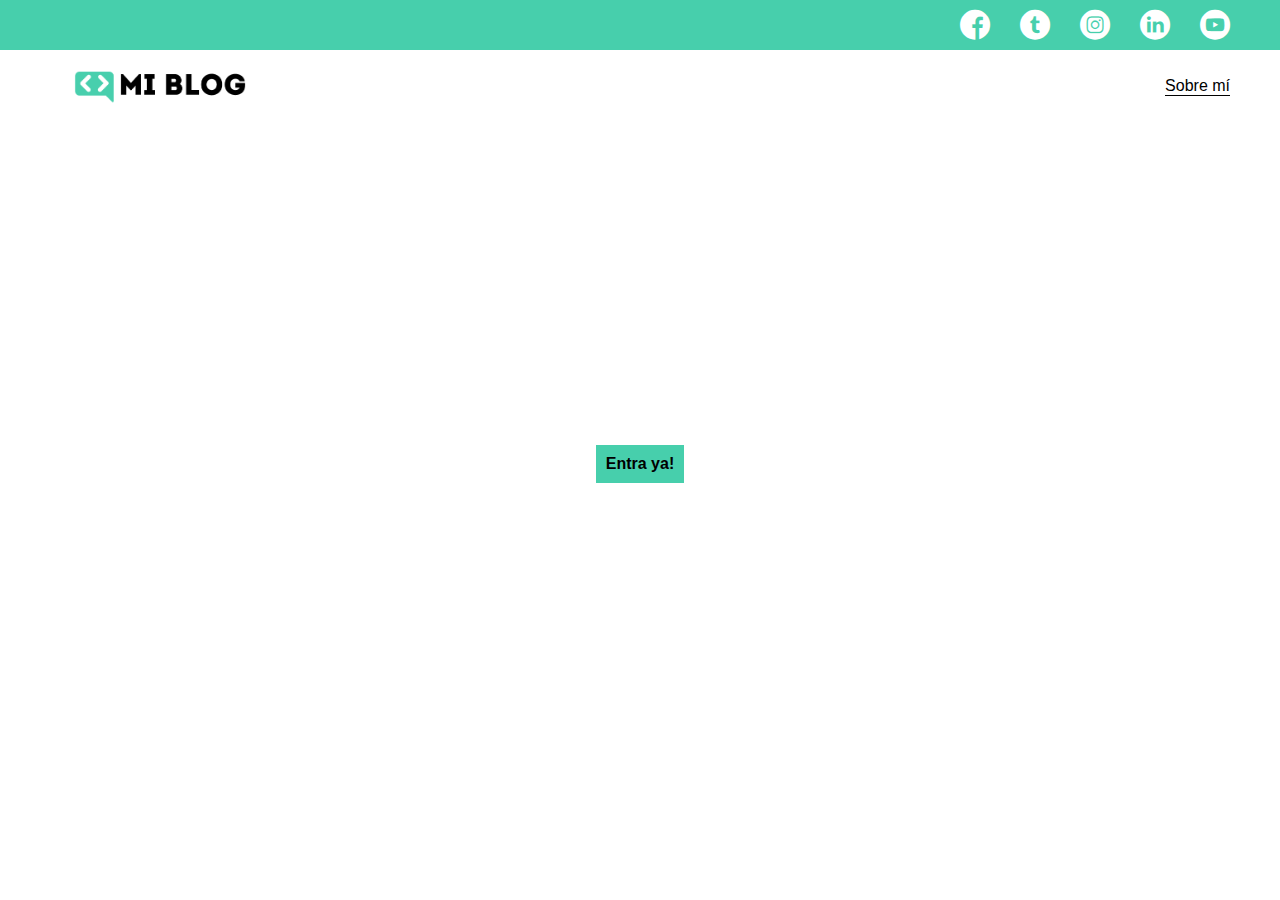
<file: index.html>
<!DOCTYPE html>
<html lang="en">
<head>
    <meta charset="UTF-8">
    <meta name="viewport" content="width=device-width, initial-scale=1.0">
    <title>Mi blog</title>
    <link rel="stylesheet" href="css/main.css">
    <link rel="stylesheet" href="css/font/flaticon.css">
</head>
<body class="home-body">
    <header>
        <section class="header-icons-container">
            <a href=""><span class="flaticon-001-facebook"></span></a>
            <a href=""><span class="flaticon-002-twitter"></span></a>
            <a href=""><span class="flaticon-011-instagram"></span></a>
            <a href=""><span class="flaticon-010-linkedin"></span></a>
            <a href=""><span class="flaticon-008-youtube"></span></a>
        </section>
        <nav>
            <section class="nav-logo-container">
                <a href="/"><img src="assets/img/Logo-negro.png" alt="Logo de mi blog"></a>
            </section>
            <section class="nav-link-container">
                <a href="perfil.html">Sobre mí</a>
            </section>
        </nav>
    </header>
    <main class="main-home">
        <p class="main-home-text">Conoce las novedades <br>y noticias del mundo tech</p>
        <button class="main-home-button"><a href="blogs.html">Entra ya!</a></button>
    </main>
</body>
</html>
</file>
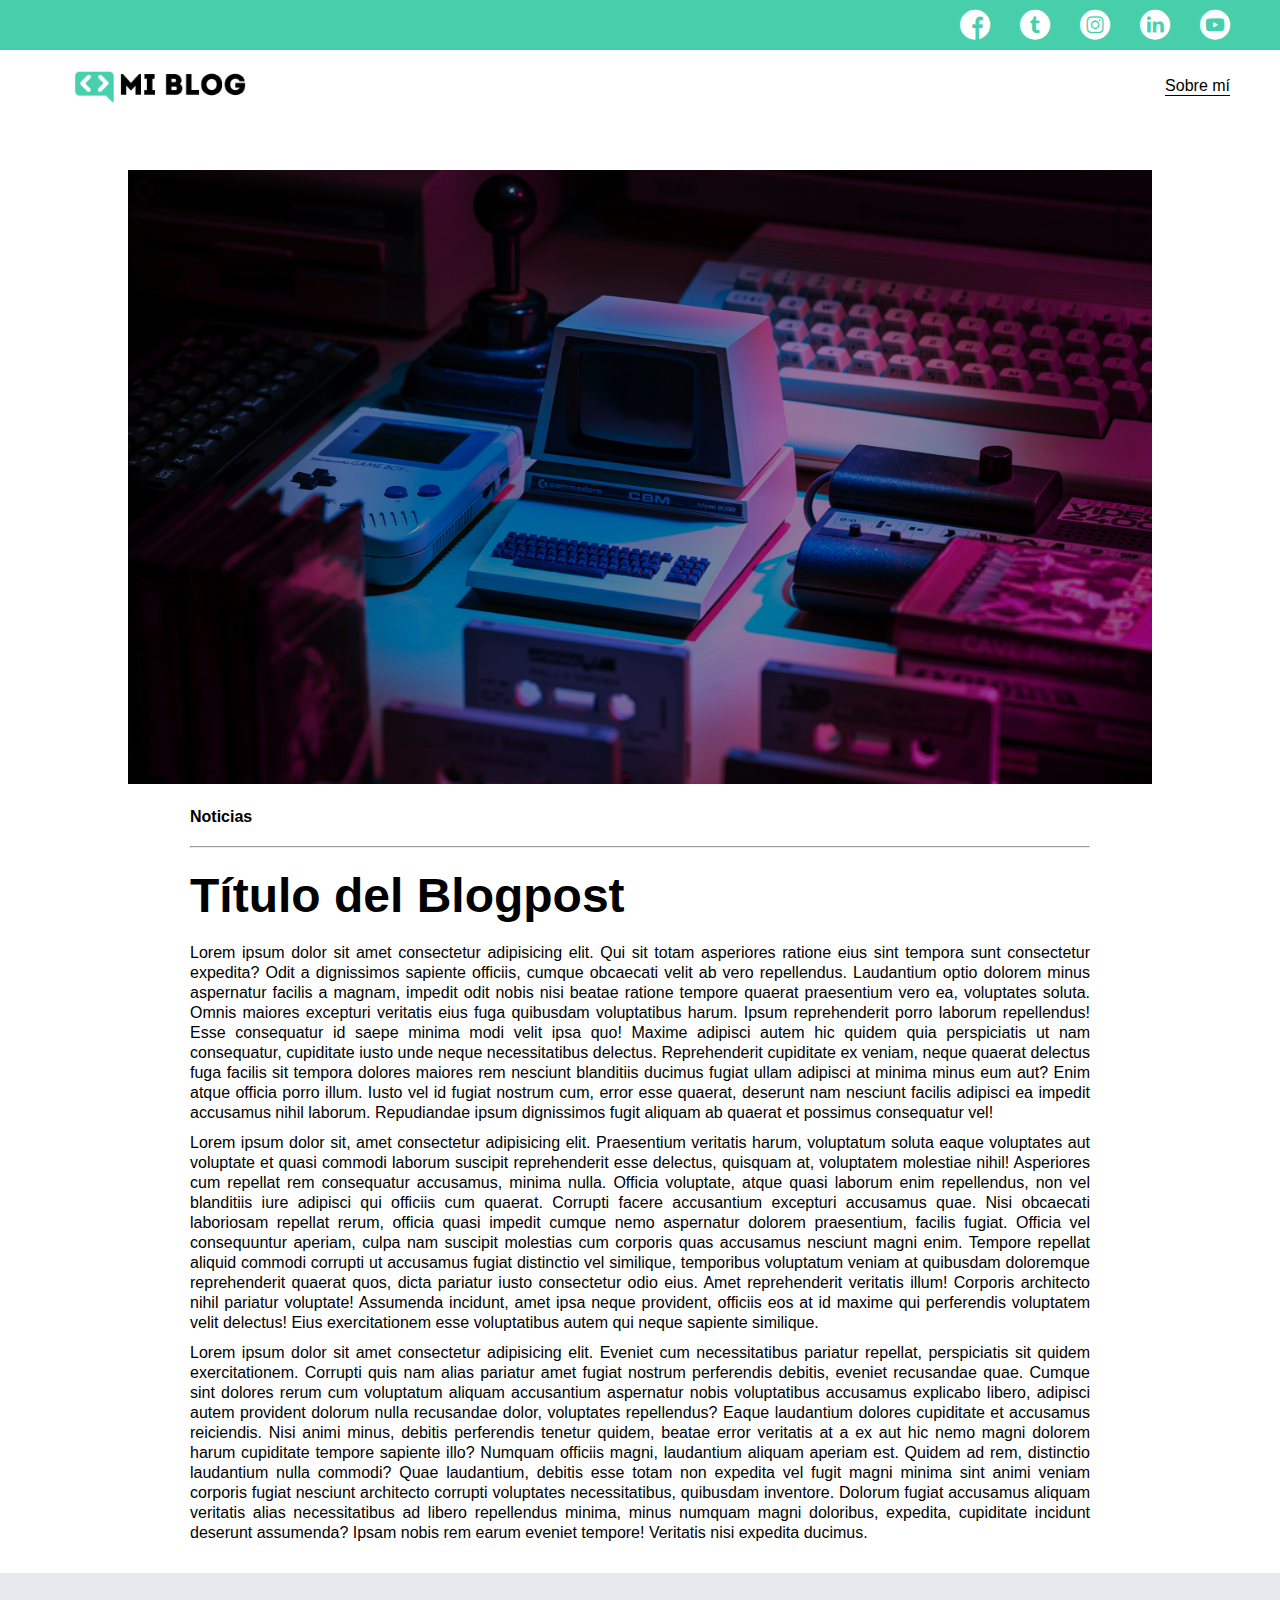
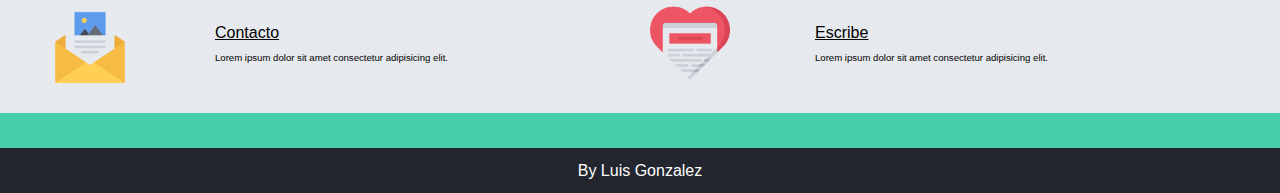
<file: blog.html>
<!DOCTYPE html>
<html lang="en">
<head>
    <meta charset="UTF-8">
    <meta name="viewport" content="width=device-width, initial-scale=1.0">
    <title>Mi blog</title>
    <link rel="stylesheet" href="css/main.css">
    <link rel="stylesheet" href="css/font/flaticon.css">
</head>
<body>
    <header>
        <section class="header-icons-container">
            <a href=""><span class="flaticon-001-facebook"></span></a>
            <a href=""><span class="flaticon-002-twitter"></span></a>
            <a href=""><span class="flaticon-011-instagram"></span></a>
            <a href=""><span class="flaticon-010-linkedin"></span></a>
            <a href=""><span class="flaticon-008-youtube"></span></a>
        </section>
        <nav>
            <section class="nav-logo-container">
                <a href="/"><img src="assets/img/Logo-negro.png" alt="Logo de mi blog"></a>
            </section>
            <section class="nav-link-container">
                <a href="perfil.html">Sobre mí</a>
            </section>
        </nav>
    </header>
    <main class="blog-home">
        <section class="grid-container blog-home-img-container">
            <img src="assets/img/main-news-img.png" alt="Logo del blogpost">
        </section>
        <section class="grid-container blog-home-info-container">
            <h2>Noticias</h2>
            <hr>
            <h1>Título del Blogpost</h1>
            <p>Lorem ipsum dolor sit amet consectetur adipisicing elit. Qui sit totam asperiores ratione eius sint tempora sunt consectetur expedita? Odit a dignissimos sapiente officiis, cumque obcaecati velit ab vero repellendus.
            Laudantium optio dolorem minus aspernatur facilis a magnam, impedit odit nobis nisi beatae ratione tempore quaerat praesentium vero ea, voluptates soluta. Omnis maiores excepturi veritatis eius fuga quibusdam voluptatibus harum.
            Ipsum reprehenderit porro laborum repellendus! Esse consequatur id saepe minima modi velit ipsa quo! Maxime adipisci autem hic quidem quia perspiciatis ut nam consequatur, cupiditate iusto unde neque necessitatibus delectus.
            Reprehenderit cupiditate ex veniam, neque quaerat delectus fuga facilis sit tempora dolores maiores rem nesciunt blanditiis ducimus fugiat ullam adipisci at minima minus eum aut? Enim atque officia porro illum.
            Iusto vel id fugiat nostrum cum, error esse quaerat, deserunt nam nesciunt facilis adipisci ea impedit accusamus nihil laborum. Repudiandae ipsum dignissimos fugit aliquam ab quaerat et possimus consequatur vel!</p>
            <p>Lorem ipsum dolor sit, amet consectetur adipisicing elit. Praesentium veritatis harum, voluptatum soluta eaque voluptates aut voluptate et quasi commodi laborum suscipit reprehenderit esse delectus, quisquam at, voluptatem molestiae nihil!
            Asperiores cum repellat rem consequatur accusamus, minima nulla. Officia voluptate, atque quasi laborum enim repellendus, non vel blanditiis iure adipisci qui officiis cum quaerat. Corrupti facere accusantium excepturi accusamus quae.
            Nisi obcaecati laboriosam repellat rerum, officia quasi impedit cumque nemo aspernatur dolorem praesentium, facilis fugiat. Officia vel consequuntur aperiam, culpa nam suscipit molestias cum corporis quas accusamus nesciunt magni enim.
            Tempore repellat aliquid commodi corrupti ut accusamus fugiat distinctio vel similique, temporibus voluptatum veniam at quibusdam doloremque reprehenderit quaerat quos, dicta pariatur iusto consectetur odio eius. Amet reprehenderit veritatis illum!
            Corporis architecto nihil pariatur voluptate! Assumenda incidunt, amet ipsa neque provident, officiis eos at id maxime qui perferendis voluptatem velit delectus! Eius exercitationem esse voluptatibus autem qui neque sapiente similique.</p>
            <p>Lorem ipsum dolor sit amet consectetur adipisicing elit. Eveniet cum necessitatibus pariatur repellat, perspiciatis sit quidem exercitationem. Corrupti quis nam alias pariatur amet fugiat nostrum perferendis debitis, eveniet recusandae quae.
            Cumque sint dolores rerum cum voluptatum aliquam accusantium aspernatur nobis voluptatibus accusamus explicabo libero, adipisci autem provident dolorum nulla recusandae dolor, voluptates repellendus? Eaque laudantium dolores cupiditate et accusamus reiciendis.
            Nisi animi minus, debitis perferendis tenetur quidem, beatae error veritatis at a ex aut hic nemo magni dolorem harum cupiditate tempore sapiente illo? Numquam officiis magni, laudantium aliquam aperiam est.
            Quidem ad rem, distinctio laudantium nulla commodi? Quae laudantium, debitis esse totam non expedita vel fugit magni minima sint animi veniam corporis fugiat nesciunt architecto corrupti voluptates necessitatibus, quibusdam inventore.
            Dolorum fugiat accusamus aliquam veritatis alias necessitatibus ad libero repellendus minima, minus numquam magni doloribus, expedita, cupiditate incidunt deserunt assumenda? Ipsam nobis rem earum eveniet tempore! Veritatis nisi expedita ducimus.</p>
        </section>
        <section class="blog-home-contact-container">
            <div class="grid-container contact-container-grid">
                <div class="contact-container">
                    <img src="assets/img/013-newsletter.png" alt="Logo de correo">
                    <div>
                        <a href="/">Contacto</a>
                        <p>Lorem ipsum dolor sit amet consectetur adipisicing elit.</p>
                    </div>
                </div>
                <div class="contact-container">
                    <img src="assets/img/006-like.png" alt="Logo de me gusta">
                    <div>
                        <a href="/">Escribe</a>
                        <p>Lorem ipsum dolor sit amet consectetur adipisicing elit.</p>
                    </div>
                </div>
            </div>
        </section>
    </main>
    <footer>
        <p>By Luis Gonzalez</p>
    </footer>
</body>
</html>
</file>
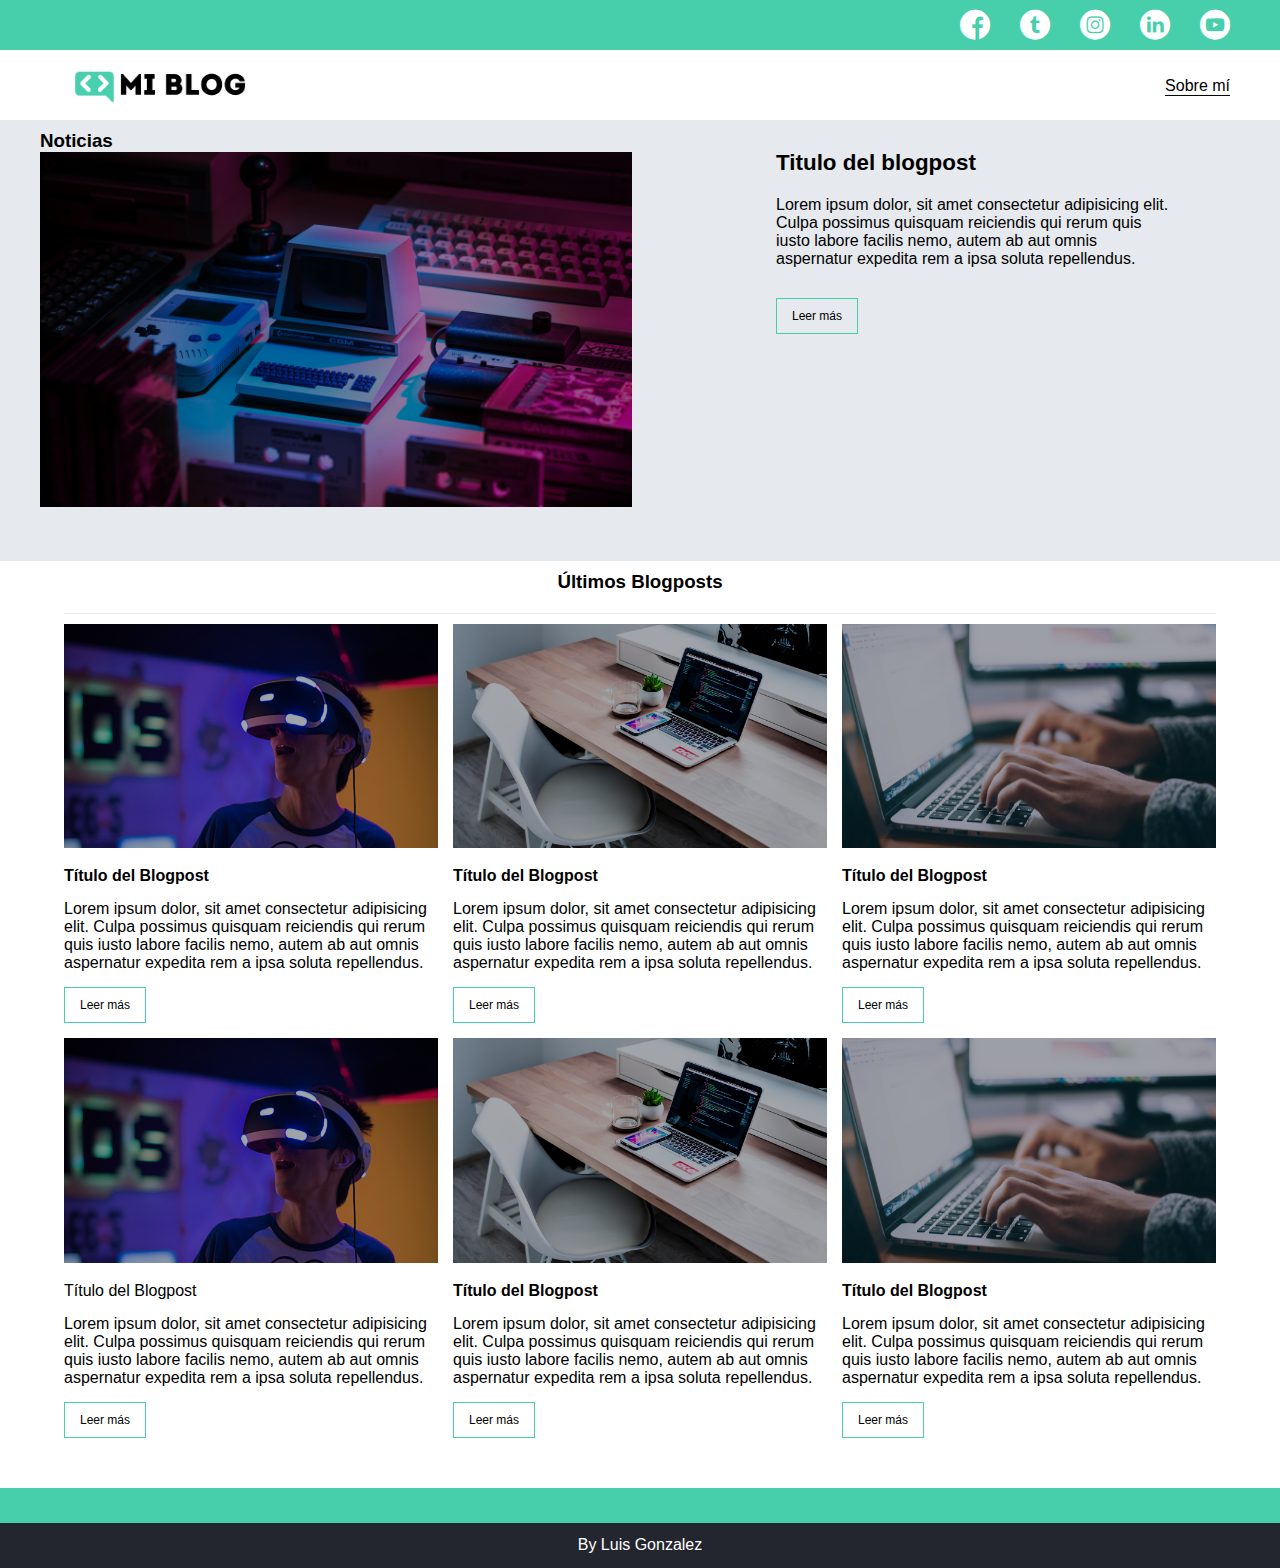
<file: blogs.html>
<!DOCTYPE html>
<html lang="en">
<head>
    <meta charset="UTF-8">
    <meta name="viewport" content="width=device-width, initial-scale=1.0">
    <title>Mi blog</title>
    <link rel="stylesheet" href="css/main.css">
    <link rel="stylesheet" href="css/font/flaticon.css">
</head>
<body>
    <header>
        <section class="header-icons-container">
            <a href=""><span class="flaticon-001-facebook"></span></a>
            <a href=""><span class="flaticon-002-twitter"></span></a>
            <a href=""><span class="flaticon-011-instagram"></span></a>
            <a href=""><span class="flaticon-010-linkedin"></span></a>
            <a href=""><span class="flaticon-008-youtube"></span></a>
        </section>
        <nav>
            <section class="nav-logo-container">
                <a href="/"><img src="assets/img/Logo-negro.png" alt="Logo de mi blog"></a>
            </section>
            <section class="nav-link-container">
                <a href="perfil.html">Sobre mí</a>
            </section>
        </nav>
    </header>
    <main class="main-blogs">
        <section class="last-blog">
            <div class="last-blog-container">
                <h3>Noticias</h3>
                <div class="last-blog-img-container">
                    <img src="assets/img/main-news-img.png" alt="Imagen de una computadora minimalista">
                </div>
            </div>
            <div class="last-blog-info-container">
                <h2>Titulo del blogpost</h2>
                <p>Lorem ipsum dolor, sit amet consectetur adipisicing elit. Culpa possimus quisquam reiciendis qui rerum quis iusto labore facilis nemo, autem ab aut omnis aspernatur expedita rem a ipsa soluta repellendus.</p>
                <a class="blogs-button" href="blog.html">Leer más</a>
            </div>
        </section>
        <section class="blogs-container">
            <h3>Últimos Blogposts</h3>
            <div class="blogs-container-grid">
                <div class="blog-item">
                    <article>
                        <img src="assets/img/post-1.png" alt="Imagen de una persona con lentes VR">
                        <p class="blog-item-title">Título del Blogpost</p>
                        <p>Lorem ipsum dolor, sit amet consectetur adipisicing elit. Culpa possimus quisquam reiciendis qui rerum quis iusto labore facilis nemo, autem ab aut omnis aspernatur expedita rem a ipsa soluta repellendus.</p>
                        <a class="blogs-button" href="blog.html">Leer más</a>
                    </article>
                </div>
                <div class="blog-item">
                    <article>
                        <img src="assets/img/post-2.png" alt="Imagen que contienes una laptop encima de un escritorio">
                        <p class="blog-item-title">Título del Blogpost</p>
                        <p>Lorem ipsum dolor, sit amet consectetur adipisicing elit. Culpa possimus quisquam reiciendis qui rerum quis iusto labore facilis nemo, autem ab aut omnis aspernatur expedita rem a ipsa soluta repellendus.</p>
                        <a class="blogs-button" href="blog.html">Leer más</a>
                    </article>
                </div>
                <div class="blog-item">
                    <article>
                        <img src="assets/img/post-3.png" alt="Imagen de una persona tecleando en una laptop">
                        <p class="blog-item-title">Título del Blogpost</p>
                        <p>Lorem ipsum dolor, sit amet consectetur adipisicing elit. Culpa possimus quisquam reiciendis qui rerum quis iusto labore facilis nemo, autem ab aut omnis aspernatur expedita rem a ipsa soluta repellendus.</p>
                        <a class="blogs-button" href="blog.html">Leer más</a>
                    </article>
                </div>
                <div class="blog-item">
                    <article>
                        <img src="assets/img/post-1.png" alt="Imagen de una persona con lentes VR">
                        <p>Título del Blogpost</p>
                        <p>Lorem ipsum dolor, sit amet consectetur adipisicing elit. Culpa possimus quisquam reiciendis qui rerum quis iusto labore facilis nemo, autem ab aut omnis aspernatur expedita rem a ipsa soluta repellendus.</p>
                        <a class="blogs-button" href="blog.html">Leer más</a>
                    </article>
                </div>
                <div class="blog-item"> 
                    <article>
                        <img src="assets/img/post-2.png" alt="Imagen que contienes una laptop encima de un escritorio">
                        <p class="blog-item-title">Título del Blogpost</p>
                        <p>Lorem ipsum dolor, sit amet consectetur adipisicing elit. Culpa possimus quisquam reiciendis qui rerum quis iusto labore facilis nemo, autem ab aut omnis aspernatur expedita rem a ipsa soluta repellendus.</p>
                        <a class="blogs-button" href="blog.html">Leer más</a>
                    </article>
                </div>
                <div class="blog-item">
                    <article>
                        <img src="assets/img/post-3.png" alt="Imagen de una persona tecleando en una laptop">
                        <p class="blog-item-title">Título del Blogpost</p>
                        <p>Lorem ipsum dolor, sit amet consectetur adipisicing elit. Culpa possimus quisquam reiciendis qui rerum quis iusto labore facilis nemo, autem ab aut omnis aspernatur expedita rem a ipsa soluta repellendus.</p>
                        <a class="blogs-button" href="blog.html">Leer más</a>
                    </article>
                </div>
            </div>
        </section>
    </main>
    <footer>
        <p>By Luis Gonzalez</p>
    </footer>
</body>
</html>
</file>
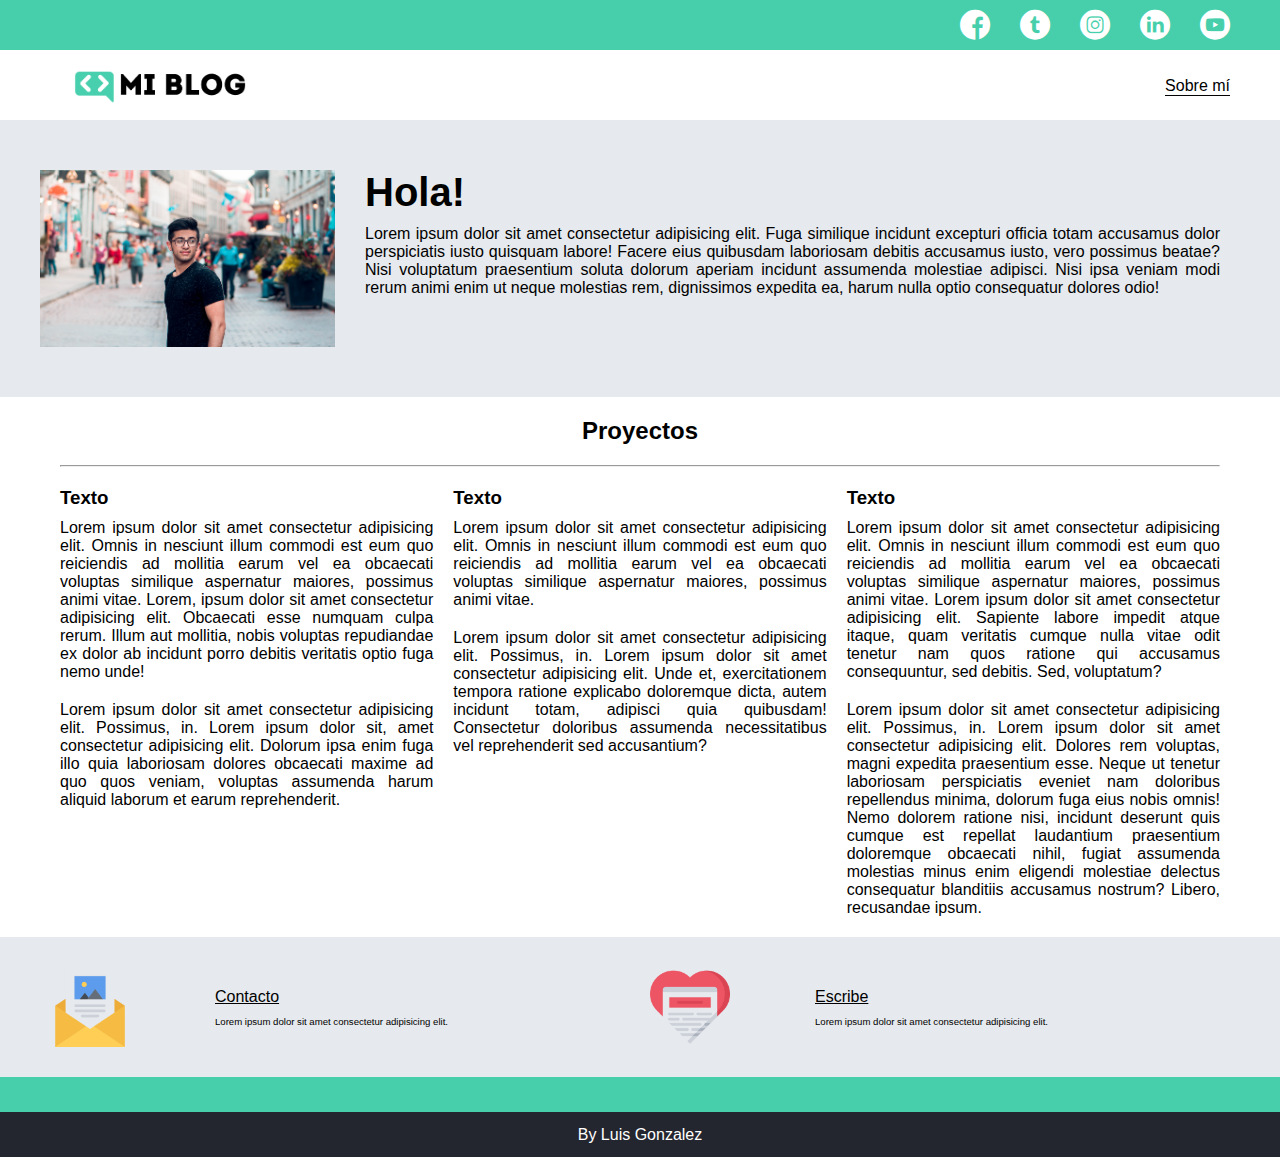
<file: perfil.html>
<!DOCTYPE html>
<html lang="en">
<head>
    <meta charset="UTF-8">
    <meta name="viewport" content="width=device-width, initial-scale=1.0">
    <title>Mi blog</title>
    <link rel="stylesheet" href="css/main.css">
    <link rel="stylesheet" href="css/font/flaticon.css">
</head>
<body>
    <header>
        <section class="header-icons-container">
            <a href=""><span class="flaticon-001-facebook"></span></a>
            <a href=""><span class="flaticon-002-twitter"></span></a>
            <a href=""><span class="flaticon-011-instagram"></span></a>
            <a href=""><span class="flaticon-010-linkedin"></span></a>
            <a href=""><span class="flaticon-008-youtube"></span></a>
        </section>
        <nav>
            <section class="nav-logo-container">
                <a href="/"><img src="assets/img/Logo-negro.png" alt="Logo de mi blog"></a>
            </section>
            <section class="nav-link-container">
                <a href="perfil.html">Sobre mí</a>
            </section>
        </nav>
    </header>
    <main class="perfil-main">
        <section class="perfil-info-container">
            <div class="grid-container info-container-grid">
                <img src="assets/img/profile-pic.jpg" alt="Imagen de perfil">
                <div class="perfil-info">
                    <h1>Hola!</h1>
                    <p>Lorem ipsum dolor sit amet consectetur adipisicing elit. Fuga similique incidunt excepturi officia totam accusamus dolor perspiciatis iusto quisquam labore! Facere eius quibusdam laboriosam debitis accusamus iusto, vero possimus beatae?
                    Nisi voluptatum praesentium soluta dolorum aperiam incidunt assumenda molestiae adipisci. Nisi ipsa veniam modi rerum animi enim ut neque molestias rem, dignissimos expedita ea, harum nulla optio consequatur dolores odio!</p>
                </div>
            </div>
        </section>
        <section class="perfil-proyectos grid-container">
            <h2>Proyectos</h2>
            <hr>
            <div class="proyectos-container">
                <article class="proyecto-item">
                    <h3>Texto</h3>
                    <p>Lorem ipsum dolor sit amet consectetur adipisicing elit. Omnis in nesciunt illum commodi est eum quo reiciendis ad mollitia earum vel ea obcaecati voluptas similique aspernatur maiores, possimus animi vitae. Lorem, ipsum dolor sit amet consectetur adipisicing elit. Obcaecati esse numquam culpa rerum. Illum aut mollitia, nobis voluptas repudiandae ex dolor ab incidunt porro debitis veritatis optio fuga nemo unde!</p>
                    <p>Lorem ipsum dolor sit amet consectetur adipisicing elit. Possimus, in. Lorem ipsum dolor sit, amet consectetur adipisicing elit. Dolorum ipsa enim fuga illo quia laboriosam dolores obcaecati maxime ad quo quos veniam, voluptas assumenda harum aliquid laborum et earum reprehenderit.</p>
                </article>
                <article class="proyecto-item">
                    <h3>Texto</h3>
                    <p>Lorem ipsum dolor sit amet consectetur adipisicing elit. Omnis in nesciunt illum commodi est eum quo reiciendis ad mollitia earum vel ea obcaecati voluptas similique aspernatur maiores, possimus animi vitae.</p>
                    <p>Lorem ipsum dolor sit amet consectetur adipisicing elit. Possimus, in. Lorem ipsum dolor sit amet consectetur adipisicing elit. Unde et, exercitationem tempora ratione explicabo doloremque dicta, autem incidunt totam, adipisci quia quibusdam! Consectetur doloribus assumenda necessitatibus vel reprehenderit sed accusantium?</p>
                </article>
                <article class="proyecto-item">
                    <h3>Texto</h3>
                    <p>Lorem ipsum dolor sit amet consectetur adipisicing elit. Omnis in nesciunt illum commodi est eum quo reiciendis ad mollitia earum vel ea obcaecati voluptas similique aspernatur maiores, possimus animi vitae. Lorem ipsum dolor sit amet consectetur adipisicing elit. Sapiente labore impedit atque itaque, quam veritatis cumque nulla vitae odit tenetur nam quos ratione qui accusamus consequuntur, sed debitis. Sed, voluptatum?</p>
                    <p>Lorem ipsum dolor sit amet consectetur adipisicing elit. Possimus, in. Lorem ipsum dolor sit amet consectetur adipisicing elit. Dolores rem voluptas, magni expedita praesentium esse. Neque ut tenetur laboriosam perspiciatis eveniet nam doloribus repellendus minima, dolorum fuga eius nobis omnis!
                    Nemo dolorem ratione nisi, incidunt deserunt quis cumque est repellat laudantium praesentium doloremque obcaecati nihil, fugiat assumenda molestias minus enim eligendi molestiae delectus consequatur blanditiis accusamus nostrum? Libero, recusandae ipsum.</p>
                </article>
            </div>
        </section>
        <section class="blog-home-contact-container">
            <div class="grid-container contact-container-grid">
                <div class="contact-container">
                    <img src="assets/img/013-newsletter.png" alt="Logo de correo">
                    <div>
                        <a href="/">Contacto</a>
                        <p>Lorem ipsum dolor sit amet consectetur adipisicing elit.</p>
                    </div>
                </div>
                <div class="contact-container">
                    <img src="assets/img/006-like.png" alt="Logo de me gusta">
                    <div>
                        <a href="/">Escribe</a>
                        <p>Lorem ipsum dolor sit amet consectetur adipisicing elit.</p>
                    </div>
                </div>
            </div>
        </section>
    </main>
    <footer>
        <p>By Luis Gonzalez</p>
    </footer>
</body>
</html>
</file>
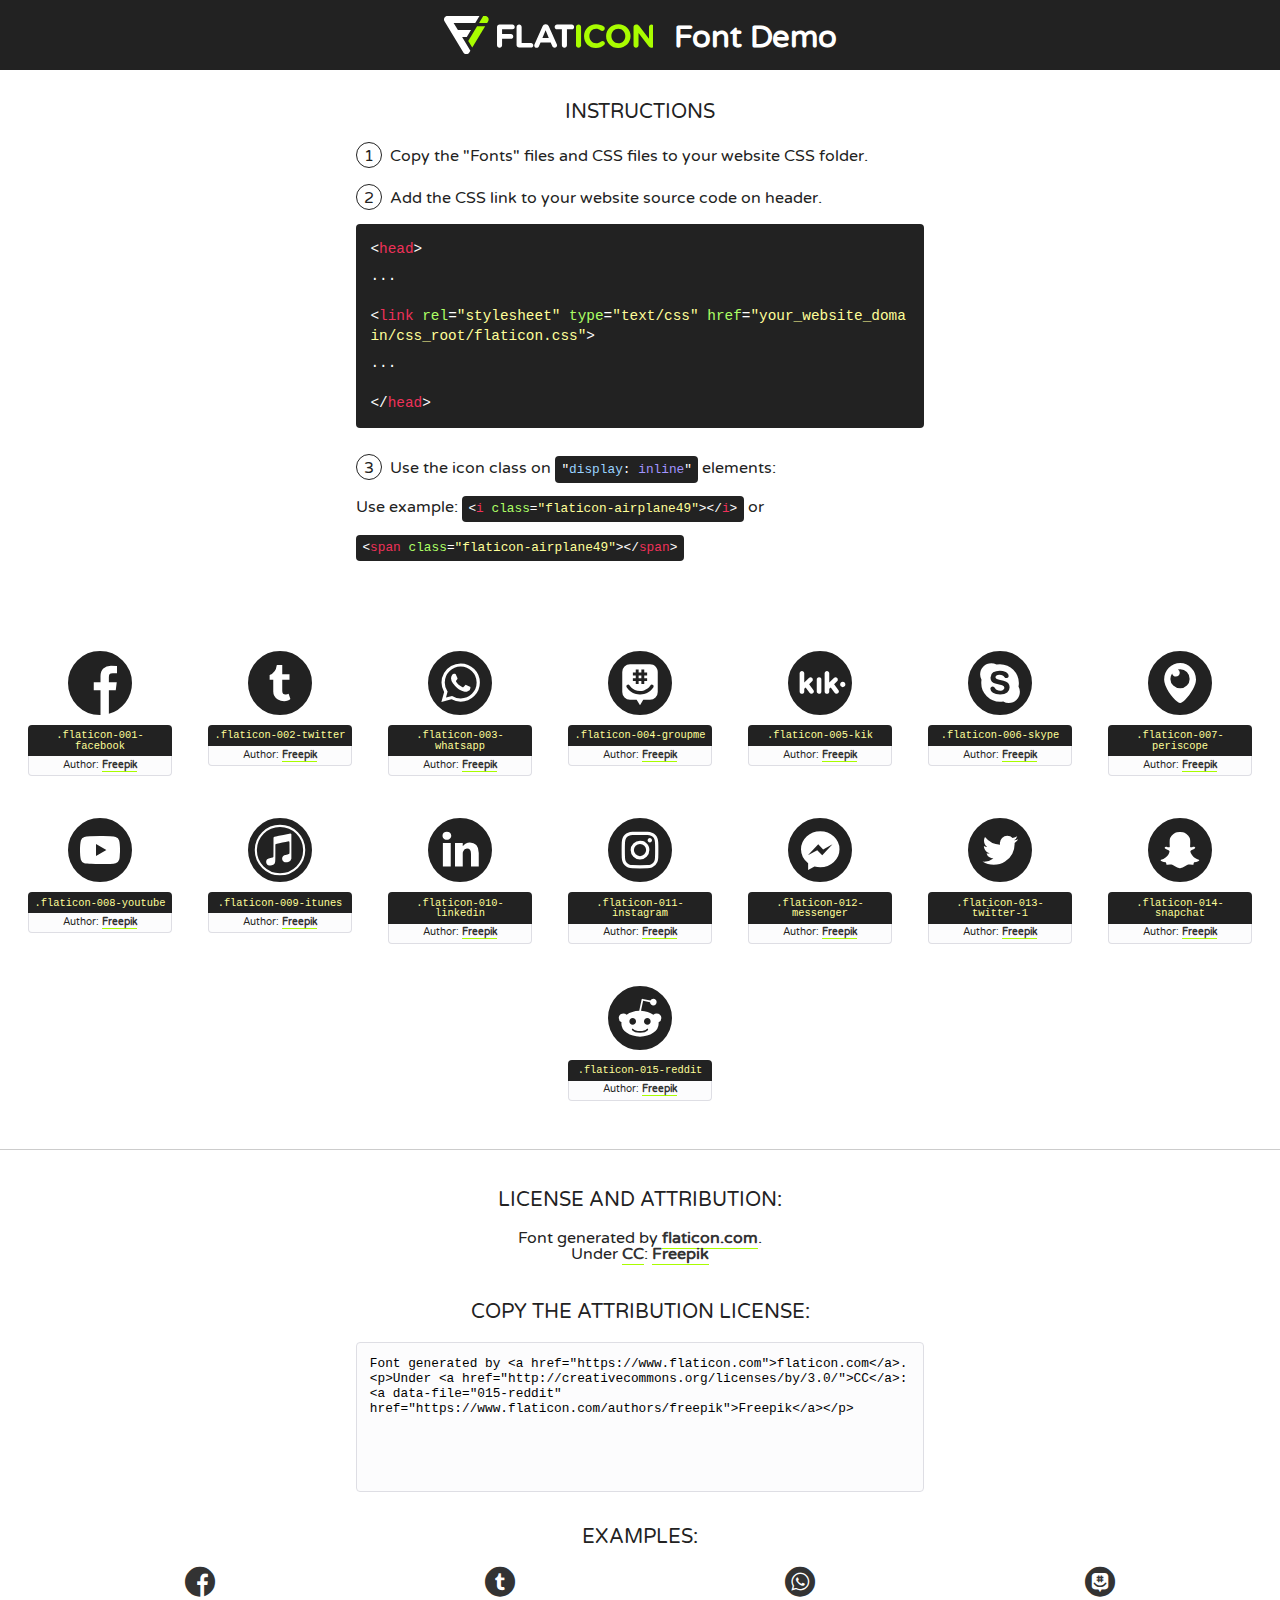
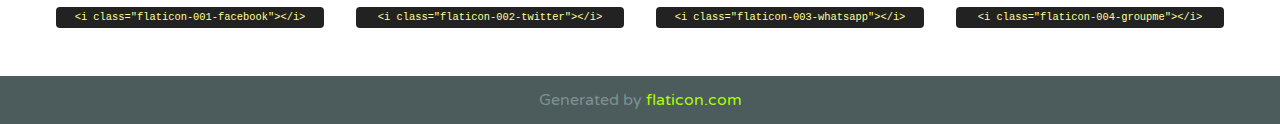
<file: css/font/flaticon.html>
<!DOCTYPE html>
<!--
  Flaticon icon font: Flaticon
  Creation date: 20/12/2018 09:27
-->
<html>
<!DOCTYPE html>
<html>

<head>
    <title>Flaticon WebFont</title>
    <link href="http://fonts.googleapis.com/css?family=Varela+Round" rel="stylesheet" type="text/css" />
    <link rel="stylesheet" type="text/css" href="flaticon.css">
    <meta charset="UTF-8">
    <style>
    html, body, div, span, applet, object, iframe,
    h1, h2, h3, h4, h5, h6, p, blockquote, pre,
    a, abbr, acronym, address, big, cite, code,
    del, dfn, em, img, ins, kbd, q, s, samp,
    small, strike, strong, sub, sup, tt, var,
    b, u, i, center,
    dl, dt, dd, ol, ul, li,
    fieldset, form, label, legend,
    table, caption, tbody, tfoot, thead, tr, th, td,
    article, aside, canvas, details, embed, 
    figure, figcaption, footer, header, hgroup, 
    menu, nav, output, ruby, section, summary,
    time, mark, audio, video {
        margin: 0;
        padding: 0;
        border: 0;
        font-size: 100%;
        font: inherit;
        vertical-align: baseline;
    }
    /* HTML5 display-role reset for older browsers */
    article, aside, details, figcaption, figure, 
    footer, header, hgroup, menu, nav, section {
        display: block;
    }
    body {
        line-height: 1;
    }
    ol, ul {
        list-style: none;
    }
    blockquote, q {
        quotes: none;
    }
    blockquote:before, blockquote:after,
    q:before, q:after {
        content: '';
        content: none;
    }
    table {
        border-collapse: collapse;
        border-spacing: 0;
    }
    body {
        font-family: 'Varela Round', Helvetica, Arial, sans-serif;
        font-size: 16px;
        color: #222;
    }
    a {
        color: #333;
        border-bottom: 1px solid #a9fd00;
        font-weight: bold;
        text-decoration: none;
    }
    * {
        -moz-box-sizing: border-box;
        -webkit-box-sizing: border-box;
        box-sizing: border-box;
        margin: 0;
        padding: 0;
    }
    [class^="flaticon-"]:before, [class*=" flaticon-"]:before, [class^="flaticon-"]:after, [class*=" flaticon-"]:after {
        font-family: Flaticon;
        font-size: 30px;
        font-style: normal;
        margin-left: 20px;
        color: #333;
    }
    .wrapper {
        max-width: 600px;
        margin: auto;
        padding: 0 1em;
    }
    .title {
        font-size: 1.25em;
        text-align: center;
        margin-bottom: 1em;
        text-transform: uppercase;
    }
    header {
        text-align: center;
        background-color: #222;
        color: #fff;
        padding: 1em;
    }
    header .logo {
        width: 210px;
        height: 38px;
        display: inline-block;
        vertical-align: middle;
        margin-right: 1em;
        border: none;
    }
    header strong {
        font-size: 1.95em;
        font-weight: bold;
        vertical-align: middle;
        margin-top: 5px;
        display: inline-block;
    }
    .demo {
        margin: 2em auto;
        line-height: 1.25em;
    }
    .demo ul li {
        margin-bottom: 1em;
    }
    .demo ul li .num {
        color: #222;
        border-radius: 20px;
        display: inline-block;
        width: 26px;
        padding: 3px;
        height: 26px;
        text-align: center;
        margin-right: 0.5em;
        border: 1px solid #222;
    }
    .demo ul li code {
        background-color: #222;
        border-radius: 4px;
        padding: 0.25em 0.5em;
        display: inline-block;
        color: #fff;
        font-family: Consolas,Monaco,Lucida Console,Liberation Mono,DejaVu Sans Mono,Bitstream Vera Sans Mono,Courier New, monospace;
        font-weight: lighter;
        margin-top: 1em;
        font-size: 0.8em;
        word-break: break-all;
    }
    .demo ul li code.big {
        padding: 1em;
        font-size: 0.9em;
    }
    .demo ul li code .red {
        color: #EF3159;
    }
    .demo ul li code .green {
        color: #ACFF65;
    }
    .demo ul li code .yellow {
        color: #FFFF99;
    }
    .demo ul li code .blue {
        color: #99D3FF;
    }
    .demo ul li code .purple {
        color: #A295FF;
    }
    .demo ul li code .dots {
        margin-top: 0.5em;
        display: block;
    }
    #glyphs {
        border-bottom: 1px solid #ccc;
        padding: 2em 0;
        text-align: center;
    }
    .glyph {
        display: inline-block;
        width: 9em;
        margin: 1em;
        text-align: center;
        vertical-align: top;
        background: #FFF;
    }
    .glyph .glyph-icon {
        padding: 10px;
        display: block;
        font-family:"Flaticon";
        font-size: 64px;
        line-height: 1;
    }
    .glyph .glyph-icon:before {
        font-size: 64px;
        color: #222;
        margin-left: 0;
    }
    .class-name {
        font-size: 0.65em;
        background-color: #222;
        color: #fff;
        border-radius: 4px 4px 0 0;
        padding: 0.5em;
        color: #FFFF99;
        font-family: Consolas,Monaco,Lucida Console,Liberation Mono,DejaVu Sans Mono,Bitstream Vera Sans Mono,Courier New, monospace;
    }
    .author-name {
        font-size: 0.6em;
        background-color: #fcfcfd;
        border: 1px solid #DEDEE4;
        border-top: 0;
        border-radius: 0 0 4px 4px;
        padding: 0.5em;
    }
    .class-name:last-child {
        font-size: 10px;
        color:#888;
    }
    .class-name:last-child a {
        font-size: 10px;
        color:#555;
    }
    .class-name:last-child a:hover {
        color:#a9fd00;
    }
    .glyph > input {
        display: block;
        width: 100px;
        margin: 5px auto;
        text-align: center;
        font-size: 12px;
        cursor: text;
    }
    .glyph > input.icon-input {
        font-family:"Flaticon";
        font-size: 16px;
        margin-bottom: 10px;
    }
    .attribution .title {
        margin-top: 2em;
    }
    .attribution textarea {
        background-color: #fcfcfd;
        padding: 1em;
        border: none;
        box-shadow: none;
        border: 1px solid #DEDEE4;
        border-radius: 4px;
        resize: none;
        width: 100%;
        height: 150px;
        font-size: 0.8em;
        font-family: Consolas,Monaco,Lucida Console,Liberation Mono,DejaVu Sans Mono,Bitstream Vera Sans Mono,Courier New, monospace;
        -webkit-appearance: none;
    }
    .iconsuse {
        margin: 2em auto;
        text-align: center;
        max-width: 1200px;
    }
    .iconsuse:after {
        content: '';
        display: table;
        clear: both;
    }
    .iconsuse .image {
        float: left;
        width: 25%;
        padding: 0 1em;
    }
    .iconsuse .image p {
        margin-bottom: 1em;
    }
    .iconsuse .image span {
        display: block;
        font-size: 0.65em;
        background-color: #222;
        color: #fff;
        border-radius: 4px;
        padding: 0.5em;
        color: #FFFF99;
        margin-top: 1em;
        font-family: Consolas,Monaco,Lucida Console,Liberation Mono,DejaVu Sans Mono,Bitstream Vera Sans Mono,Courier New, monospace;
    }
    #footer {
        text-align: center;
        background-color: #4C5B5C;
        color: #7c9192;
        padding: 1em;
    }
    #footer a {
        border: none;
        color: #a9fd00;
        font-weight: normal;
    }
    @media (max-width: 960px) {
        .iconsuse .image {
            width: 50%;
        }
    }
    @media (max-width: 560px) {
        .iconsuse .image {
            width: 100%;
        }
    }
    </style>
</head>

<body class="characters-off">

    <header>
        <a href="https://www.flaticon.com" target="_blank" class="logo">
            <svg version="1.1" xmlns="http://www.w3.org/2000/svg" xmlns:xlink="http://www.w3.org/1999/xlink" xmlns:a="http://ns.adobe.com/AdobeSVGViewerExtensions/3.0/" viewBox="0 0 560.875 102.036" enable-background="new 0 0 560.875 102.036" xml:space="preserve">
                <defs>
                </defs>
                <g>
                    <g class="letters">
                        <path fill="#ffffff" d="M141.596,29.675c0-3.777,2.985-6.767,6.764-6.767h34.438c3.426,0,6.15,2.728,6.15,6.15
                        c0,3.43-2.724,6.149-6.15,6.149h-27.674v13.091h23.719c3.429,0,6.151,2.724,6.151,6.15c0,3.43-2.723,6.149-6.151,6.149h-23.719
                        v17.574c0,3.773-2.986,6.761-6.764,6.761c-3.779,0-6.764-2.989-6.764-6.761V29.675z"></path>
                        <path fill="#ffffff" d="M193.844,29.149c0-3.781,2.985-6.767,6.764-6.767c3.776,0,6.763,2.985,6.763,6.767v42.957h25.039
                        c3.426,0,6.149,2.726,6.149,6.153c0,3.425-2.723,6.15-6.149,6.15h-31.802c-3.779,0-6.764-2.986-6.764-6.768V29.149z"></path>
                        <path fill="#ffffff" d="M241.891,75.71l21.438-48.407c1.492-3.341,4.215-5.357,7.906-5.357h0.792
                        c3.686,0,6.323,2.017,7.815,5.357l21.439,48.407c0.436,0.967,0.701,1.845,0.701,2.723c0,3.602-2.809,6.501-6.414,6.501
                        c-3.161,0-5.269-1.845-6.499-4.655l-4.132-9.661h-27.059l-4.301,10.102c-1.144,2.631-3.426,4.214-6.237,4.214
                        c-3.517,0-6.24-2.81-6.24-6.325C241.1,77.64,241.451,76.677,241.891,75.71z M279.932,58.666l-8.521-20.297l-8.526,20.297H279.932
                        z"></path>
                        <path fill="#ffffff" d="M314.864,35.387H301.86c-3.429,0-6.239-2.813-6.239-6.238c0-3.429,2.811-6.24,6.239-6.24h39.533
                        c3.426,0,6.237,2.811,6.237,6.24c0,3.425-2.811,6.238-6.237,6.238h-13.001v42.785c0,3.773-2.99,6.761-6.764,6.761
                        c-3.779,0-6.764-2.989-6.764-6.761V35.387z"></path>
                        <path fill="#A9FD00" d="M352.615,29.149c0-3.781,2.985-6.767,6.767-6.767c3.774,0,6.761,2.985,6.761,6.767v49.024
                        c0,3.773-2.987,6.761-6.761,6.761c-3.781,0-6.767-2.989-6.767-6.761V29.149z"></path>
                        <path fill="#A9FD00" d="M374.132,53.836v-0.179c0-17.481,13.178-31.801,32.065-31.801c9.22,0,15.459,2.458,20.557,6.238
                        c1.402,1.054,2.637,2.985,2.637,5.357c0,3.692-2.985,6.59-6.681,6.59c-1.845,0-3.071-0.702-4.044-1.319
                        c-3.776-2.813-7.729-4.393-12.562-4.393c-10.364,0-17.831,8.611-17.831,19.154v0.173c0,10.542,7.291,19.329,17.831,19.329
                        c5.715,0,9.492-1.756,13.359-4.834c1.049-0.874,2.458-1.491,4.039-1.491c3.429,0,6.325,2.813,6.325,6.236
                        c0,2.106-1.056,3.78-2.282,4.834c-5.539,4.834-12.036,7.733-21.878,7.733C387.572,85.464,374.132,71.493,374.132,53.836z"></path>
                        <path fill="#A9FD00" d="M433.009,53.836v-0.179c0-17.481,13.79-31.801,32.766-31.801c18.981,0,32.592,14.143,32.592,31.628v0.173
                        c0,17.483-13.785,31.807-32.769,31.807C446.625,85.464,433.009,71.32,433.009,53.836z M484.224,53.836v-0.179
                        c0-10.539-7.725-19.326-18.626-19.326c-10.893,0-18.449,8.611-18.449,19.154v0.173c0,10.542,7.73,19.329,18.626,19.329
                        C476.676,72.986,484.224,64.378,484.224,53.836z"></path>
                        <path fill="#A9FD00" d="M506.233,29.321c0-3.774,2.99-6.763,6.767-6.763h1.401c3.252,0,5.183,1.583,7.029,3.953l26.093,34.265
                        V29.059c0-3.692,2.99-6.677,6.681-6.677c3.683,0,6.671,2.985,6.671,6.677v48.934c0,3.78-2.987,6.765-6.764,6.765h-0.436
                        c-3.257,0-5.188-1.581-7.034-3.953l-27.056-35.492v32.944c0,3.687-2.985,6.676-6.678,6.676c-3.683,0-6.673-2.989-6.673-6.676
                        V29.321z"></path>
                    </g>
                    <g class="insignia">
                        <path fill="#ffffff" d="M48.372,56.137h12.517l11.156-18.537H37.186L25.688,18.539h57.825L94.668,0H9.271
                        C5.925,0,2.842,1.801,1.198,4.716c-1.644,2.907-1.593,6.482,0.134,9.343l50.38,83.501c1.678,2.781,4.689,4.476,7.938,4.476
                        c3.246,0,6.257-1.695,7.935-4.476l2.898-4.804L48.372,56.137z"></path>
                        <g class="i">
                            <path fill="#A9FD00" d="M93.575,18.539h0.031v0.004l21.652,0.004l2.705-4.488c1.727-2.861,1.778-6.436,0.133-9.343
                            C116.454,1.801,113.371,0,110.026,0h-5.294L93.575,18.539z"></path>
                            <polygon fill="#A9FD00" points="88.291,27.356 64.725,66.486 75.519,84.404 109.942,27.356"></polygon>
                        </g>
                    </g>
                </g>
            </svg>
        </a>
        <strong>Font Demo</strong>
    </header>


    <section class="demo wrapper">

        <p class="title">Instructions</p>

        <ul>
            <li>
                <span class="num">1</span>Copy the "Fonts" files and CSS files to your website CSS folder.
            </li>
            <li>
                <span class="num">2</span>Add the CSS link to your website source code on header.
                <code class="big">
                    &lt;<span class="red">head</span>&gt;
                    <br/><span class="dots">...</span>
                    <br/>&lt;<span class="red">link</span> <span class="green">rel</span>=<span class="yellow">"stylesheet"</span> <span class="green">type</span>=<span class="yellow">"text/css"</span> <span class="green">href</span>=<span class="yellow">"your_website_domain/css_root/flaticon.css"</span>&gt;
                    <br/><span class="dots">...</span>
                    <br/>&lt;/<span class="red">head</span>&gt;
                </code>
            </li>

            <li>
                <p>
                    <span class="num">3</span>Use the icon class on <code>"<span class="blue">display</span>:<span class="purple"> inline</span>"</code> elements:
                    <br />
                    Use example: <code>&lt;<span class="red">i</span> <span class="green">class</span>=<span class="yellow">&quot;flaticon-airplane49&quot;</span>&gt;&lt;/<span class="red">i</span>&gt;</code> or <code>&lt;<span class="red">span</span> <span class="green">class</span>=<span class="yellow">&quot;flaticon-airplane49&quot;</span>&gt;&lt;/<span class="red">span</span>&gt;</code>
            </li>
        </ul>

    </section>




   <section id="glyphs">          
    
      
        <div class="glyph"><div class="glyph-icon flaticon-001-facebook"></div>
            <div class="class-name">.flaticon-001-facebook</div>
            <div class="author-name">Author: <a data-file="001-facebook" href="https://www.flaticon.com/authors/freepik">Freepik</a> </div> 
        </div>        
        
        <div class="glyph"><div class="glyph-icon flaticon-002-twitter"></div>
            <div class="class-name">.flaticon-002-twitter</div>
            <div class="author-name">Author: <a data-file="002-twitter" href="https://www.flaticon.com/authors/freepik">Freepik</a> </div> 
        </div>        
        
        <div class="glyph"><div class="glyph-icon flaticon-003-whatsapp"></div>
            <div class="class-name">.flaticon-003-whatsapp</div>
            <div class="author-name">Author: <a data-file="003-whatsapp" href="https://www.flaticon.com/authors/freepik">Freepik</a> </div> 
        </div>        
        
        <div class="glyph"><div class="glyph-icon flaticon-004-groupme"></div>
            <div class="class-name">.flaticon-004-groupme</div>
            <div class="author-name">Author: <a data-file="004-groupme" href="https://www.flaticon.com/authors/freepik">Freepik</a> </div> 
        </div>        
        
        <div class="glyph"><div class="glyph-icon flaticon-005-kik"></div>
            <div class="class-name">.flaticon-005-kik</div>
            <div class="author-name">Author: <a data-file="005-kik" href="https://www.flaticon.com/authors/freepik">Freepik</a> </div> 
        </div>        
        
        <div class="glyph"><div class="glyph-icon flaticon-006-skype"></div>
            <div class="class-name">.flaticon-006-skype</div>
            <div class="author-name">Author: <a data-file="006-skype" href="https://www.flaticon.com/authors/freepik">Freepik</a> </div> 
        </div>        
        
        <div class="glyph"><div class="glyph-icon flaticon-007-periscope"></div>
            <div class="class-name">.flaticon-007-periscope</div>
            <div class="author-name">Author: <a data-file="007-periscope" href="https://www.flaticon.com/authors/freepik">Freepik</a> </div> 
        </div>        
        
        <div class="glyph"><div class="glyph-icon flaticon-008-youtube"></div>
            <div class="class-name">.flaticon-008-youtube</div>
            <div class="author-name">Author: <a data-file="008-youtube" href="https://www.flaticon.com/authors/freepik">Freepik</a> </div> 
        </div>        
        
        <div class="glyph"><div class="glyph-icon flaticon-009-itunes"></div>
            <div class="class-name">.flaticon-009-itunes</div>
            <div class="author-name">Author: <a data-file="009-itunes" href="https://www.flaticon.com/authors/freepik">Freepik</a> </div> 
        </div>        
        
        <div class="glyph"><div class="glyph-icon flaticon-010-linkedin"></div>
            <div class="class-name">.flaticon-010-linkedin</div>
            <div class="author-name">Author: <a data-file="010-linkedin" href="https://www.flaticon.com/authors/freepik">Freepik</a> </div> 
        </div>        
        
        <div class="glyph"><div class="glyph-icon flaticon-011-instagram"></div>
            <div class="class-name">.flaticon-011-instagram</div>
            <div class="author-name">Author: <a data-file="011-instagram" href="https://www.flaticon.com/authors/freepik">Freepik</a> </div> 
        </div>        
        
        <div class="glyph"><div class="glyph-icon flaticon-012-messenger"></div>
            <div class="class-name">.flaticon-012-messenger</div>
            <div class="author-name">Author: <a data-file="012-messenger" href="https://www.flaticon.com/authors/freepik">Freepik</a> </div> 
        </div>        
        
        <div class="glyph"><div class="glyph-icon flaticon-013-twitter-1"></div>
            <div class="class-name">.flaticon-013-twitter-1</div>
            <div class="author-name">Author: <a data-file="013-twitter-1" href="https://www.flaticon.com/authors/freepik">Freepik</a> </div> 
        </div>        
        
        <div class="glyph"><div class="glyph-icon flaticon-014-snapchat"></div>
            <div class="class-name">.flaticon-014-snapchat</div>
            <div class="author-name">Author: <a data-file="014-snapchat" href="https://www.flaticon.com/authors/freepik">Freepik</a> </div> 
        </div>        
        
        <div class="glyph"><div class="glyph-icon flaticon-015-reddit"></div>
            <div class="class-name">.flaticon-015-reddit</div>
            <div class="author-name">Author: <a data-file="015-reddit" href="https://www.flaticon.com/authors/freepik">Freepik</a> </div> 
        </div>        
        

    </section>



    <section class="attribution wrapper"   style="text-align:center;">

      <div class="title">License and attribution:</div><div class="attrDiv">Font generated by <a href="https://www.flaticon.com">flaticon.com</a>. <div><p>Under <a href="http://creativecommons.org/licenses/by/3.0/">CC</a>: <a data-file="015-reddit" href="https://www.flaticon.com/authors/freepik">Freepik</a></p>  </div>
      </div>
      <div class="title">Copy the Attribution License:</div>

    <textarea onclick="this.focus();this.select();">Font generated by &lt;a href=&quot;https://www.flaticon.com&quot;&gt;flaticon.com&lt;/a&gt;. <p>Under <a href="http://creativecommons.org/licenses/by/3.0/">CC</a>: <a data-file="015-reddit" href="https://www.flaticon.com/authors/freepik">Freepik</a></p>  
     </textarea>

    </section>

    <section class="iconsuse">

          <div class="title">Examples:</div>            
             
            <div class="image">
                <p>
                    <i class="glyph-icon flaticon-001-facebook"></i> 
                    <span>&lt;i class=&quot;flaticon-001-facebook&quot;&gt;&lt;/i&gt;</span>
                </p>
            </div>
            
            <div class="image">
                <p>
                    <i class="glyph-icon flaticon-002-twitter"></i> 
                    <span>&lt;i class=&quot;flaticon-002-twitter&quot;&gt;&lt;/i&gt;</span>
                </p>
            </div>
            
            <div class="image">
                <p>
                    <i class="glyph-icon flaticon-003-whatsapp"></i> 
                    <span>&lt;i class=&quot;flaticon-003-whatsapp&quot;&gt;&lt;/i&gt;</span>
                </p>
            </div>
            
            <div class="image">
                <p>
                    <i class="glyph-icon flaticon-004-groupme"></i> 
                    <span>&lt;i class=&quot;flaticon-004-groupme&quot;&gt;&lt;/i&gt;</span>
                </p>
            </div>
                       
        </div>
                            
    </section>

<div id="footer">
    <div>Generated by <a href="https://www.flaticon.com">flaticon.com</a>
    </div>
</div>



</body>
</html>
</file>
<file: css/main.css>
* {
    box-sizing: border-box;
    margin: 0;
    padding: 0;
}

a {
    text-decoration: none;
    color: black;
    display: inline;
}

body {
    font-family: 'Roboto', sans-serif;
}

.grid-container {
    max-width: 1200px;
    margin: 0 auto;
}

.home-body {
    width: 100vw;
    height: 100vh;
}

header {
    display: grid;
    grid-template-rows: 50px 70px;
}

.header-icons-container {
    height: 100%;
    background-color: #47cfac;
    display: flex;
    justify-content: flex-end;
    align-items: center;
    gap: 10px;
    padding-right: 50px;
}

.header-icons-container span {
    color: white;
}

nav {
    display: grid;
    grid-template-columns: 1fr 1fr;
}

.nav-logo-container {
    margin-left: 50px;
}

.nav-logo-container img {
    width: 220px;
}

.nav-link-container {
    min-width: 70px;
    display: flex;
    justify-content: flex-end;
    align-items: center;
    margin-right: 50px;
}

.nav-link-container a {
    color: black;
    border-bottom: 1px solid black;
}

.main-home {
    height: calc(100% - 120px);
    text-align: center;
    padding-top: 150px;
    background-image: url('https://i.pinimg.com/564x/f0/5a/c1/f05ac1263b4e36834852a79339bbce4a.jpg');
    background-repeat: no-repeat;
    background-position: center;
    background-size: cover;
}

.main-home-text {
    color: white;
    font-size: 2rem;
    font-weight: bold;
    letter-spacing: 10px;
}

.main-home-button {
    margin-top: 100px;
    padding: 10px;
    font-size: 1rem;
    font-weight: bold;
    border: 1px solid white;
    background-color: #47cfac;
    cursor: pointer;
}

.last-blog {
    display: grid;
    grid-template-columns: 3fr 2fr;
    gap: 40px;
    padding:  10px 40px 50px;
    background-color: #e6e9ed;
}

.last-blog-container {
    max-width: 800px;
    justify-self: end;
}

.last-blog-img-container {
    width: 100%;
    height: auto;
}

.last-blog-img-container img {
    width: 85%;
}

.last-blog-info-container {
    max-width: 400px;
    margin-top: 20px;
}

.last-blog-info-container h2 {
    font-size: 1.4rem;
}

.last-blog-info-container p {
    margin-top: 20px;
    font-size: 1rem;
}

.blogs-button {
    font-size: 12px;
    display: inline-block;
    padding: 10px 15px;
    border: 1px solid #47cfac;
}

.blogs-button:hover {
	border: 1px solid white;
	color: white;
	background-color: #48CFAD;
}

.last-blog-info-container a {
    margin-top: 30px;
}

.blogs-container {
    margin-bottom: 50px;
}

.blogs-container h3 {
    text-align: center;
    margin-top: 10px;
}

.blogs-container-grid {
    width: 90%;
    max-width: 1200px;
    margin: 0 auto;
    margin-top: 20px;
    padding-top: 10px;
    display: grid;
    grid-template-columns: repeat(3, 1fr);
    gap: 15px;
    border-top: 1px solid #e6e9ed;
}

.blog-item p{
    font-size: 1rem;
    margin: 15px 0;
}

.blog-item-title{
    font-weight: bold;
}

.blog-item img {
    width: 100%;
}

footer {
    display: flex;
    justify-content: center;
    align-items: center;
    height: 80px;
    color: white;
    border-top: 35px solid #47cfac;
    background-color: #23262e;
}

.blog-home-img-container {
    width: 80%;
    margin-top: 50px;
}

.blog-home-img-container img {
    width: 100%;
}

.blog-home-info-container {
    width: 80%;
    max-width: 900px;
    margin-top: 20px;
    margin-bottom: 30px;
}

.blog-home-info-container h2 {
    margin-bottom: 20px;
    font-size: 1rem;
}

.blog-home-info-container h1 {
    font-size: 3rem;
    margin: 20px 0;
}

.blog-home-info-container p {
    margin: 10px 0;
    text-align: justify;
    line-height: 20px;
}

.blog-home-contact-container {
    background-color: #e6e9ed;
}

.blog-home-contact-container .contact-container-grid {
    display: grid;
    grid-template-columns: 1fr 1fr;
}

.blog-home-contact-container .contact-container {
    margin: 30px 10px;
    display: grid;
    grid-template-columns: 1fr 3fr;
}

.contact-container img {
    width: 100%;
    max-width: 80px;
}

.contact-container div {
    margin-left: 20px;
    display: flex;
    flex-direction: column;
    justify-content: center;
}

.contact-container a {
    text-decoration: underline;
    margin-bottom: 10px;
}

.contact-container p {
    font-size: 0.6rem;
}

.perfil-info-container {
    background-color: #e6e9ed;
    padding: 0 20px;
}

.info-container-grid {
    display: grid;
    grid-template-columns: 1fr 3fr;
    grid-template-rows: 1fr;
    padding: 50px 20px 50px 0;
}

.info-container-grid img {
    width: 100%;
    min-width: 220px;
}

.perfil-info {
    margin-left: 30px;
}

.perfil-info h1 {
    font-size: 2.5rem;
    margin-bottom: 10px;
}

.perfil-info p {
    text-align: justify;
}

.perfil-proyectos {
    padding: 0 20px;
}

.perfil-proyectos h2 {
    text-align: center;
    margin: 20px 0;
}

.proyectos-container {
    display: grid;
    grid-template-columns: repeat(3, 1fr);
    gap: 20px;
    margin-top: 20px;
}

.proyecto-item h3 {
    margin-bottom: 10px;
}

.proyecto-item p {
    margin-bottom: 20px;
    text-align: justify;
}

@media (max-width: 900px) {
    .blogs-container-grid {
        grid-template-columns: 1fr 1fr;
    }

    .proyectos-container {
        grid-template-columns: 1fr 1fr;
    }
}

@media (max-width: 600px) {
    .last-blog {
        grid-template-columns: 1fr;
        text-align: center;
    }

    .last-blog-info-container {
        justify-self: center;
        text-align: justify;
    }

    .blogs-container-grid {
        grid-template-columns: 1fr;
    }

    .info-container-grid {
        grid-template-columns: 1fr;
        gap: 20px;
    }

    .proyectos-container {
        grid-template-columns: 1fr;
    }

    .blog-home-contact-container .contact-container-grid {
        grid-template-columns: 1fr;
    }

    .contact-container img{
        justify-self: end;
    }
}
</file>
<file: css/font/flaticon.css>
/*
  	Flaticon icon font: Flaticon
  	Creation date: 20/12/2018 09:27
  	*/

@font-face {
  font-family: "Flaticon";
  src: url("./Flaticon.eot");
  src: url("./Flaticon.eot?#iefix") format("embedded-opentype"),
       url("./Flaticon.woff") format("woff"),
       url("./Flaticon.ttf") format("truetype"),
       url("./Flaticon.svg#Flaticon") format("svg");
  font-weight: normal;
  font-style: normal;
}

@media screen and (-webkit-min-device-pixel-ratio:0) {
  @font-face {
    font-family: "Flaticon";
    src: url("./Flaticon.svg#Flaticon") format("svg");
  }
}

[class^="flaticon-"]:before, [class*=" flaticon-"]:before,
[class^="flaticon-"]:after, [class*=" flaticon-"]:after {   
  font-family: Flaticon;
        font-size: 30px;
font-style: normal;
margin-left: 20px;
}

.flaticon-001-facebook:before { content: "\f100"; }
.flaticon-002-twitter:before { content: "\f101"; }
.flaticon-003-whatsapp:before { content: "\f102"; }
.flaticon-004-groupme:before { content: "\f103"; }
.flaticon-005-kik:before { content: "\f104"; }
.flaticon-006-skype:before { content: "\f105"; }
.flaticon-007-periscope:before { content: "\f106"; }
.flaticon-008-youtube:before { content: "\f107"; }
.flaticon-009-itunes:before { content: "\f108"; }
.flaticon-010-linkedin:before { content: "\f109"; }
.flaticon-011-instagram:before { content: "\f10a"; }
.flaticon-012-messenger:before { content: "\f10b"; }
.flaticon-013-twitter-1:before { content: "\f10c"; }
.flaticon-014-snapchat:before { content: "\f10d"; }
.flaticon-015-reddit:before { content: "\f10e"; }
</file>
